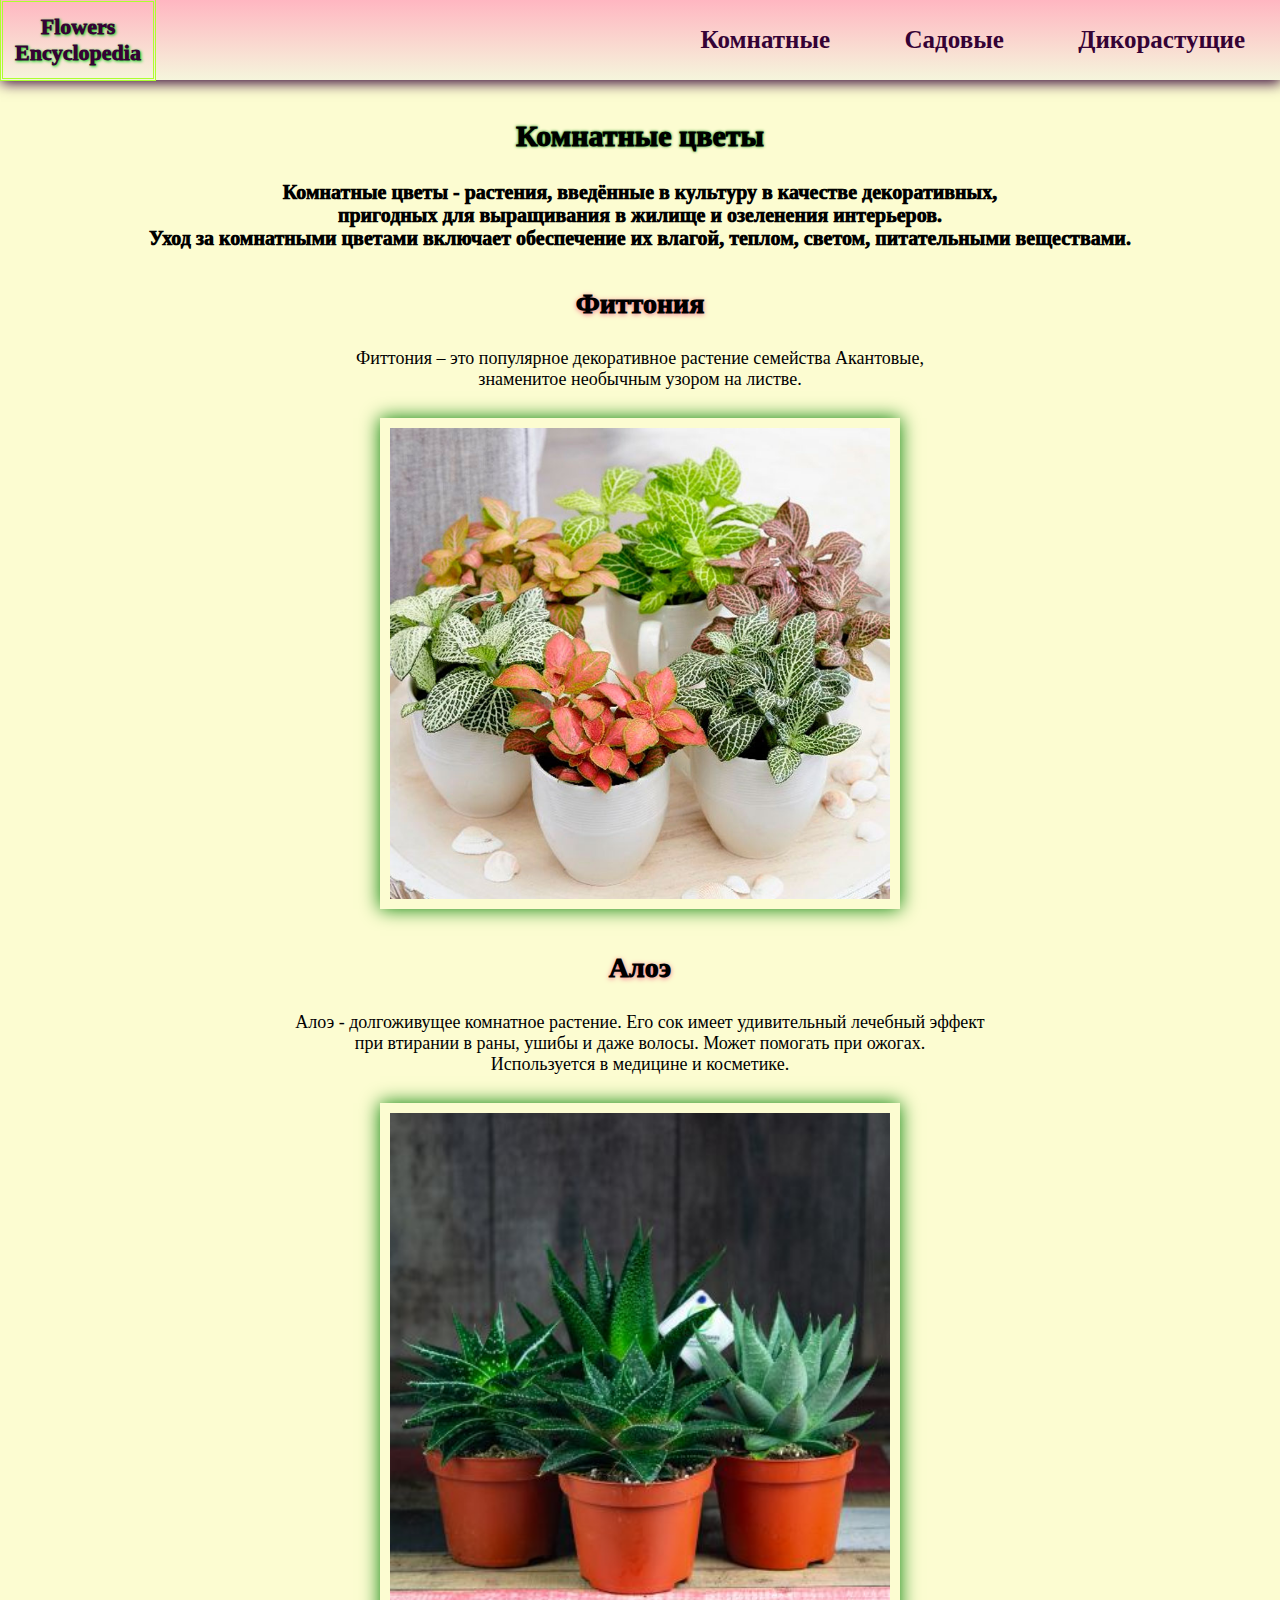
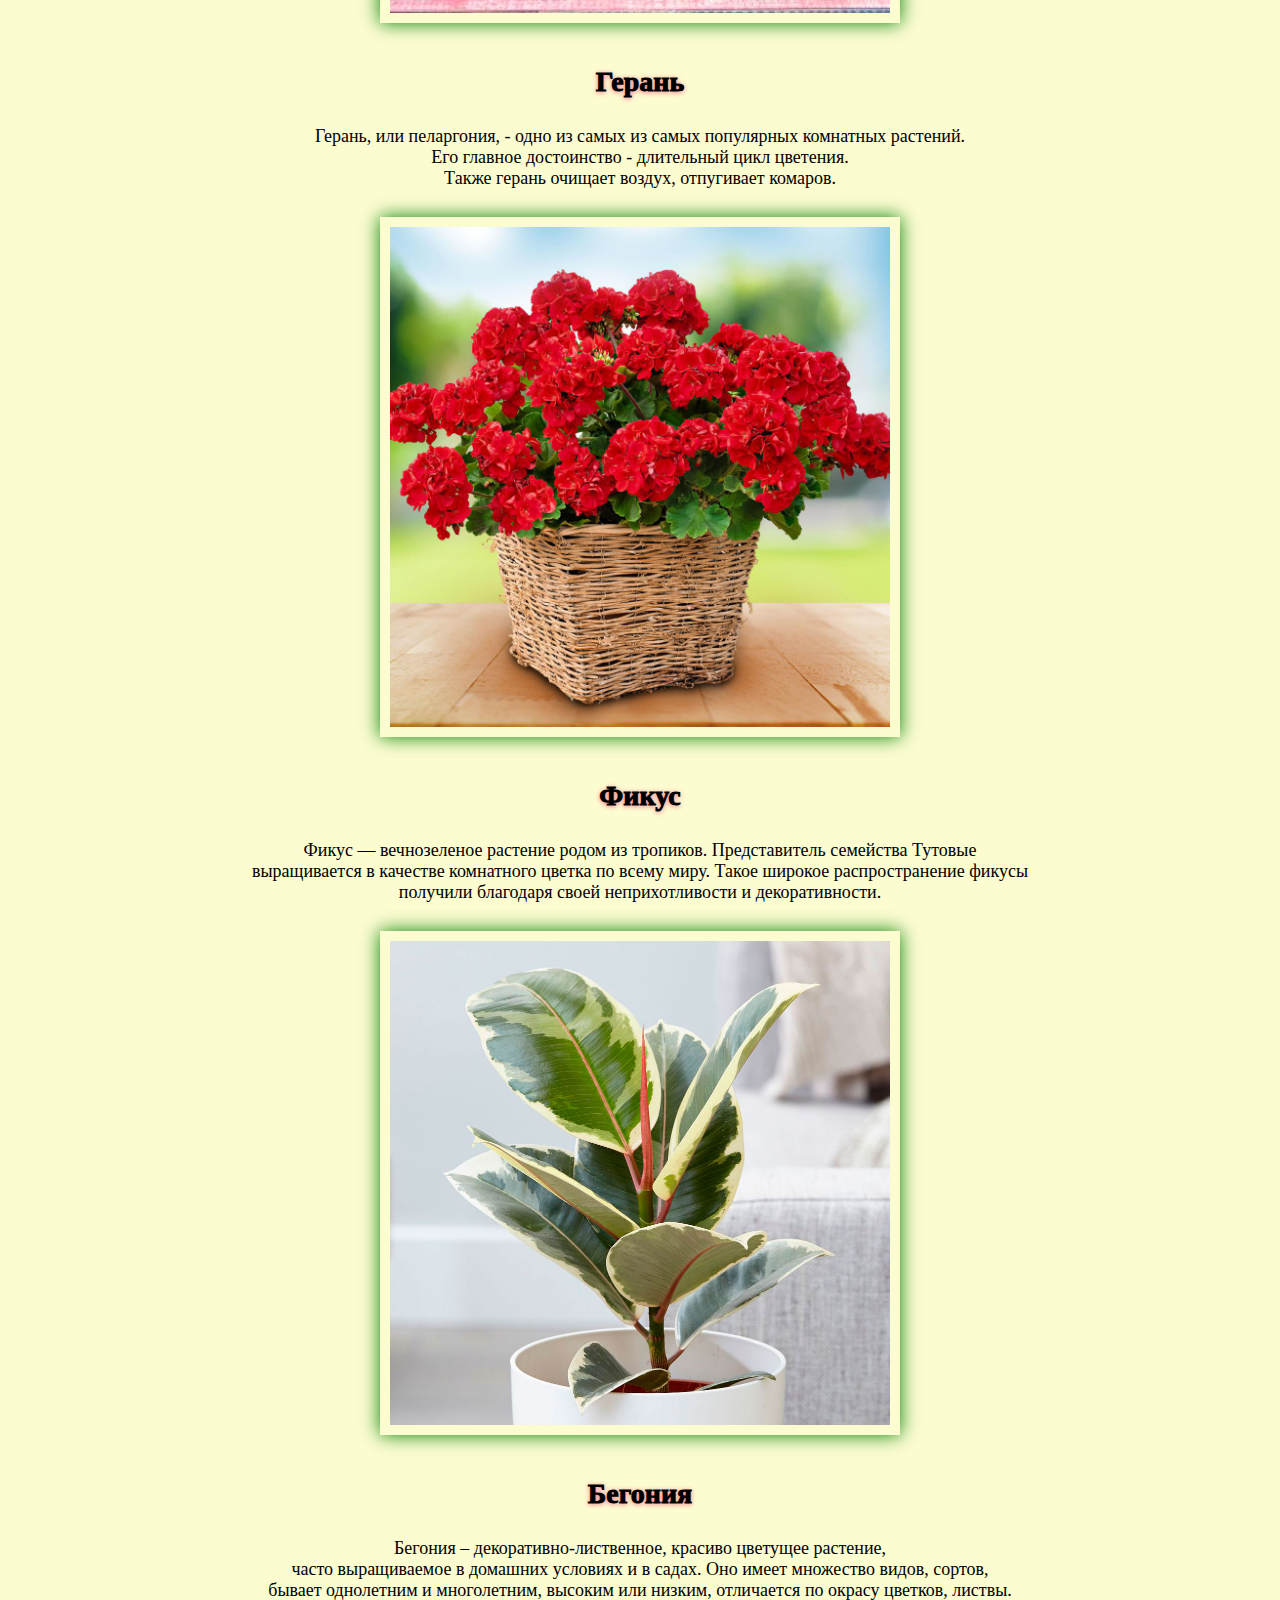
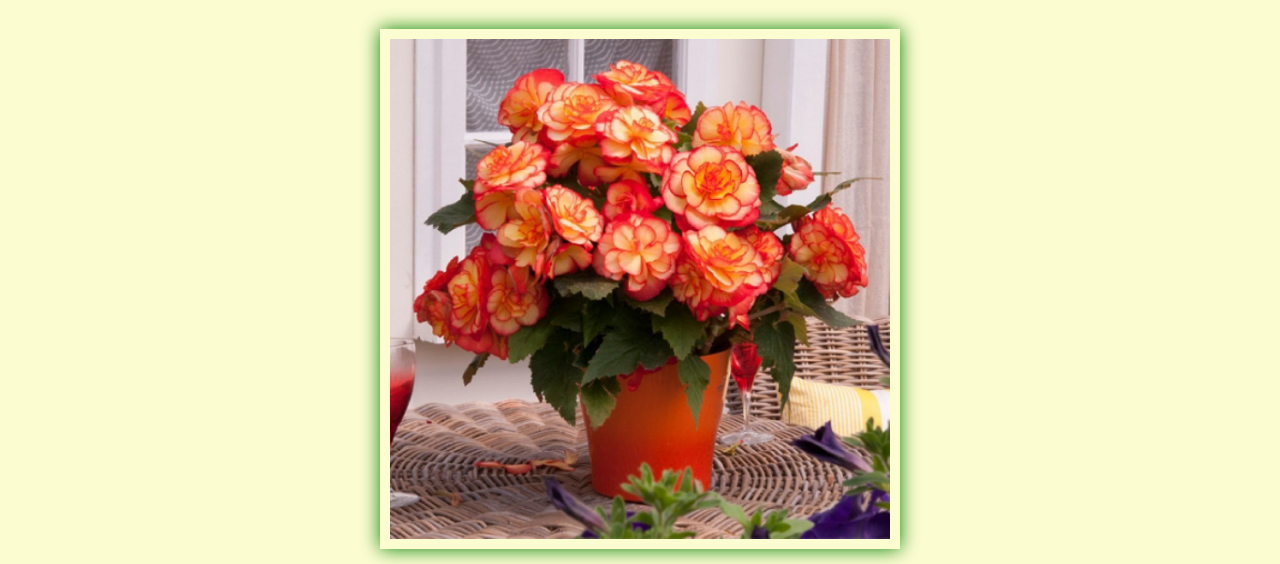
<file: flowers1.html>
<!DOCTYPE html>
<html lang="en">
<head>
    <meta charset="UTF-8">
    <meta http-equiv="X-UA-Compatible" content="IE=edge">
    <meta name="viewport" content="width=device-width, initial-scale=1.0">
    <link rel="stylesheet" href="flowers1.css">
    <title>Flowers</title>
</head>
<body>
<nav class="navbar">
    <div class="container">
        <a href="flowers.html" class="navbar-brand">Flowers<br>Encyclopedia</a>
        <div class="navbar-wrap">
            <ul class="navbar-menu">
                <li><a href="flowers1.html"><strong>Комнатные</strong> </a></li>
                <li><a href="flowers2.html"><strong>Садовые</strong> </a></li>
                <li><a href="flowers3.html"><strong>Дикорастущие</strong></a></li>
            </ul> 
        </div>
    </div>
</nav>
<div class="body">
    <br>
    <p><strong class="roomflowers">Комнатные цветы</strong> </p>
    <p class="textroomflowers">Комнатные цветы - растения, введённые в культуру в качестве декоративных, <br> пригодных для выращивания в жилище и озеленения интерьеров.
    <br>Уход за комнатными цветами включает обеспечение их влагой, теплом, светом, питательными веществами. </p>
    
    <p class="fittoniatext"><strong>Фиттония</strong></p>
    <p class="fittoniatex1">Фиттония – это популярное декоративное растение семейства Акантовые, <br>знаменитое необычным узором на листве.</p>
    <img class="fittonia" src="fittonia.jpg" alt="fittonia">
    
    <br>
    
    <p class="aloetext"> <strong>Алоэ</strong> </p>
    <p>Алоэ - долгоживущее комнатное растение. Его сок имеет удивительный лечебный эффект <br>при втирании в раны, ушибы и даже волосы. Может помогать при ожогах. <br> Используется в медицине и косметике.</p>
    <img class="aloe" src="aloe.jpg" alt="aloe">
    
    <br>
    
    <p class="gerantext"><strong>Герань</strong></p>
    <p class="gerantext1">Герань, или пеларгония, - одно из самых из самых популярных комнатных растений. <br>Его главное достоинство - длительный цикл цветения. <br> Также герань очищает воздух, отпугивает комаров.</p>
    <img class="geran" src="geran.jpg" alt="geran">
    
    <br>
    
    <p class="fikustext"><strong>Фикус</strong></p>
    <p class="fikustext1">Фикус — вечнозеленое растение родом из тропиков. Представитель семейства Тутовые <br> выращивается в качестве комнатного цветка по всему миру. Такое широкое распространение фикусы <br> получили благодаря своей неприхотливости и декоративности. </p>
    <img class="fikus" src="fikus.jpg" alt="fikus">

    <br>

    <p class="begoniatext"><strong>Бегония</strong></p>
    <p class="begoniatext1">Бегония – декоративно-лиственное, красиво цветущее растение, <br> часто выращиваемое в домашних условиях и в садах. Оно имеет множество видов, сортов, <br> бывает однолетним и многолетним, высоким или низким, отличается по окрасу цветков, листвы. </p>
    <img class="begonia" src="begonia.jpg" alt="begonia">
</div>
</file>
<file: flowers1.css>
.navbar {
    width: 100%;
    height: 80px;
    box-shadow: 1px 3px 13px rgba(53, 2, 53, 1);
    background: linear-gradient(lightpink, beige);
}

.navbar .container {
    height: inherit;
    display: flex;
    justify-content: space-between;
    align-items: center;
}

.navbar-menu{
    list-style: none;
    padding-left: 0;
    margin-bottom: 0;
    margin: 0px;
    padding: 0px;
    text-align: center;

}

.navbar-menu li{
    display: inline-block;
    padding: 10px;
    box-sizing: border-box;
}

.navbar-menu li a{
    display: inline-block;
    color:rgba(53, 2, 53);
    text-decoration: none;
    font-size: 25px;
    font-weight: 100%;
    padding: 25px;
}
.navbar-menu li a:hover {
    color:rgb(138, 197, 119);
    transition: cubic-bezier(0.215, 0.610, 0.355, 1);

}
.navbar-wrap{
    display: flex;
    flex-flow: row nowrap;
}

.navbar-brand{
    font-weight: 1000;
    font-size:22px;
    text-decoration: none;
    color: rgba(53, 2, 53);
    text-align: center;
    text-shadow:rgb(10, 215, 24) 1px 1px 3px;
    padding: 12px;
    border-style: double;
    border-color: greenyellow;
}
.navbar:before{
    content: " ";
    display: block;
    height: 80px;
    width: 100%;
    position: absolute;
    left: 0;
    z-index: -1;

}

body{
    background: rgb(252, 252, 209);
    background-size: 500px;
    text-align:center;
    font-size:18px;
}

.head{
    background:rgb(209, 248, 209);
    box-shadow: 0px 0px 13px;
    padding: 50px;
    margin-left: 150px;
    margin-right: 150px;
    margin-top: 10px;
    font-size: 18px;
    text-align: center;
}
body{
    margin: 0px;
}

.roomflowers{
    font-weight: 1000;
    font-size: 30px;
    color: black;
    text-shadow: green 0px 0px 3px;
    padding-top: 10px;
}

.textroomflowers{
    font-weight: 1000;
    font-size: 20px;
    text-align: center;
    margin: 5px;
    padding: 10px;
}

.more{
    page-break-after: always;
}

.fittonia{
    width: 500px;
    padding: 10px;
    margin: 10px;
    box-shadow: 0px 0px 18px green;
}
.fittoniatext{
    font-size: 28px;
    font-weight: 1000;
    text-align: center;
    text-shadow: 0px 1px 5px rgb(244, 122, 142)
}
.fittoniatext1{
    font-weight: 100;
    text-align: center;
}
.aloetext{
    font-size: 28px;
    font-weight: 1000;
    text-align: center;
    text-shadow: 0px 1px 5px rgb(244, 122, 142);
}
.aloe{
    width: 500px;
    padding: 10px;
    margin: 10px;
    box-shadow: 0px 0px 18px green;
}
.aloetext1{
    font-weight: 100;
    text-align: center;
}
.geran{
    width: 500px;
    padding: 10px;
    margin: 10px;
    box-shadow: 0px 0px 18px green;
}
.gerantext{
    font-size: 28px;
    font-weight: 1000;
    text-align: center;
    text-shadow: 0px 1px 5px rgb(244, 122, 142);
}
.gerantext1{
    font-weight: 100;
    text-align: center;
}
.fikus{
    width: 500px;
    padding: 10px;
    margin: 10px;
    box-shadow: 0px 0px 18px green;
}
.fikustext{
    font-size: 28px;
    font-weight: 1000;
    text-align: center;
    text-shadow: 0px 1px 5px rgb(244, 122, 142);
}
.fikustext1{
    font-weight: 100;
    text-align: center;
}
.begonia{
    width: 500px;
    padding: 10px;
    margin: 10px;
    box-shadow: 0px 0px 18px green;
}
.begoniatext{
    font-size: 28px;
    font-weight: 1000;
    text-align: center;
    text-shadow: 0px 1px 5px rgb(244, 122, 142);
}
.begoniatext1{
    font-weight: 100;
    text-align: center;
}
</file>
